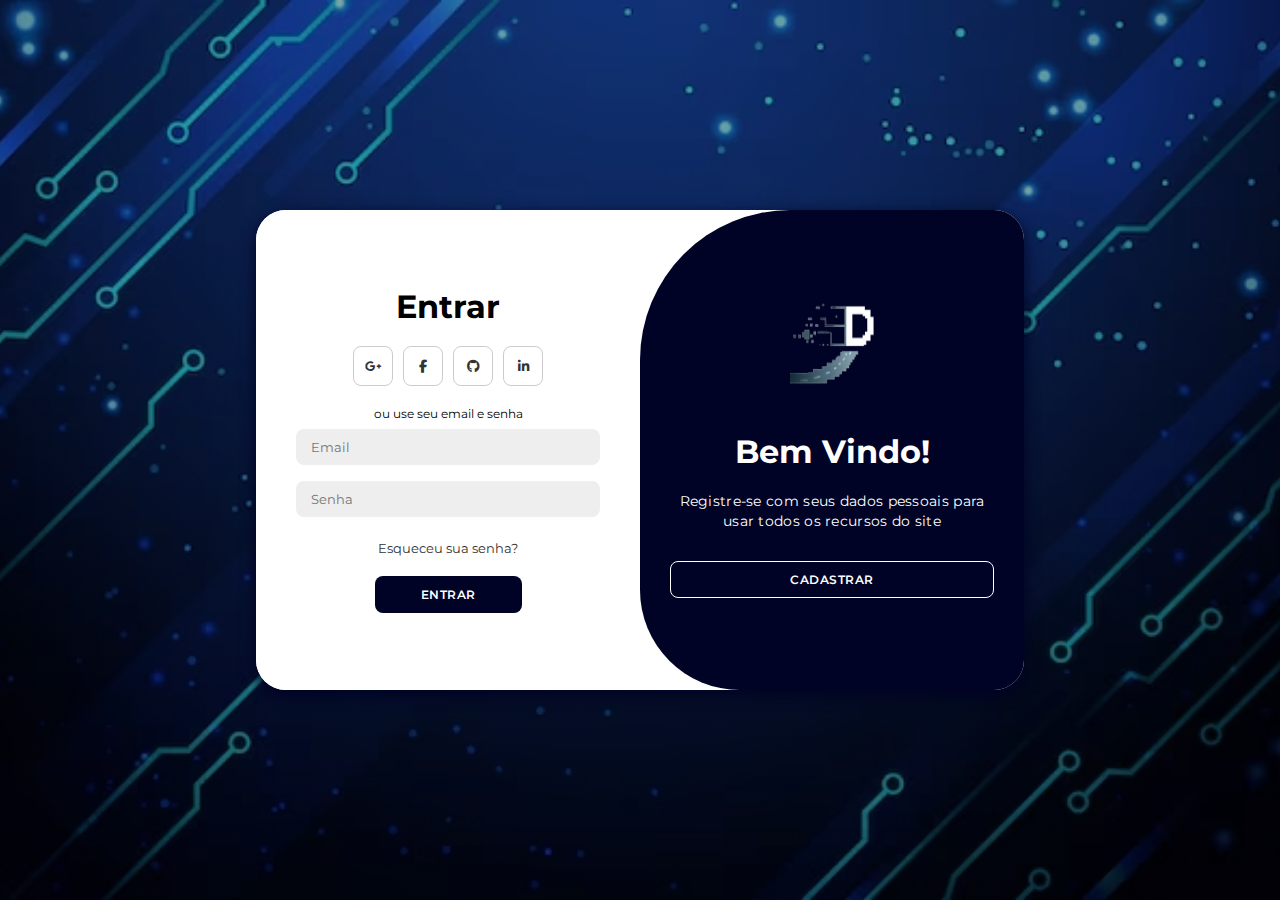
<file: LoginCadastro/login.html>
<!DOCTYPE html>
<html lang="pt-br">
<head>
    <meta charset="UTF-8">
    <meta name="viewport" content="width=device-width, initial-scale=1.0">
        <link rel="stylesheet" href="https://cdnjs.cloudflare.com/ajax/libs/font-awesome/6.4.2/css/all.min.css">
    <link rel="stylesheet" href="login.css">
    <link rel="shortcut icon" href="img/logoDevance.webp" type="image/x-icon">
    <title>Devance</title>
</head>
<body>

        <div class="container" id="container">
            <div class="form-container sign-up">
                <form>
                    <h1>Criar Conta</h1>
                    <div class="social-icons">
                        <a href="#" class="icon"><i class="fa-brands fa-google-plus-g"></i></i></a>
                        <a href="#" class="icon"><i class="fa-brands fa-facebook-f"></i></i></a>
                        <a href="#" class="icon"><i class="fa-brands fa-github"></i></i></a>
                        <a href="#" class="icon"><i class="fa-brands fa-linkedin-in"></i></i></a>
                    </div>
                    <span>ou use seu email para registrar</span>
                    <input type="text" placeholder="Nome">
                    <input type="email" placeholder="Email">
                    <input type="password" placeholder="Senha">
                    <button>Cadastrar</button>
                </form>
            </div>

            <div class="form-container sign-in">
                <form>
                    <h1>Entrar</h1>
                    <div class="social-icons">
                        <a href="#" class="icon"><i class="fa-brands fa-google-plus-g"></i></i></a>
                        <a href="#" class="icon"><i class="fa-brands fa-facebook-f"></i></i></a>
                        <a href="#" class="icon"><i class="fa-brands fa-github"></i></i></a>
                        <a href="#" class="icon"><i class="fa-brands fa-linkedin-in"></i></i></a>
                    </div>
                    <span>ou use seu email e senha</span>
                    <input type="email" placeholder="Email">
                    <input type="password" placeholder="Senha">
                    <a href="#">Esqueceu sua senha?</a>
                    <button class="btn-entrar">Entrar</button>
                </form>
            </div>
            <div class="toggle-container">
                <div class="toggle">
                    <div class="toggle-panel toggle-left">
                        <img class="imagem" src="img/logoDevance.webp" alt="logo Devance">
                        <h1>Bom vindo de volta!</h1>
                        <p>Entre com os seus dados pessoais</p>
                        <button class="hidden" id="login">Entrar</button>
                    </div>
                    <div class="toggle-panel toggle-right">
                        <img class="imagem" src="img/logoDevance.webp" alt="logo Devance">
                        <h1>Bem Vindo!</h1>
                        <p>Registre-se com seus dados pessoais para usar todos os recursos do site</p>
                        <button class="btn-sign hidden" id="register">Cadastrar</button>
                    </div>
                </div>
            </div>
        </div>




    <script src="script.js"></script>
</body>

</html>

<!--
<!DOCTYPE html>
<html lang="en">

<head>
    <meta charset="UTF-8">
    <meta name="viewport" content="width=device-width, initial-scale=1.0">
    <link rel="stylesheet" href="https://cdnjs.cloudflare.com/ajax/libs/font-awesome/6.4.2/css/all.min.css">
    <link rel="stylesheet" href="style.css">
    <title>Modern Login Page | AsmrProg</title>
</head>

<body>

    <div class="container" id="container">
        <div class="form-container sign-up">
            <form>
                <h1>Create Account</h1>
                <div class="social-icons">
                    <a href="#" class="icon"><i class="fa-brands fa-google-plus-g"></i></a>
                    <a href="#" class="icon"><i class="fa-brands fa-facebook-f"></i></a>
                    <a href="#" class="icon"><i class="fa-brands fa-github"></i></a>
                    <a href="#" class="icon"><i class="fa-brands fa-linkedin-in"></i></a>
                </div>
                <span>or use your email for registeration</span>
                <input type="text" placeholder="Name">
                <input type="email" placeholder="Email">
                <input type="password" placeholder="Password">
                <button>Sign Up</button>
            </form>
        </div>
        <div class="form-container sign-in">
            <form>
                <h1>Sign In</h1>
                <div class="social-icons">
                    <a href="#" class="icon"><i class="fa-brands fa-google-plus-g"></i></a>
                    <a href="#" class="icon"><i class="fa-brands fa-facebook-f"></i></a>
                    <a href="#" class="icon"><i class="fa-brands fa-github"></i></a>
                    <a href="#" class="icon"><i class="fa-brands fa-linkedin-in"></i></a>
                </div>
                <span>or use your email password</span>
                <input type="email" placeholder="Email">
                <input type="password" placeholder="Password">
                <a href="#">Forget Your Password?</a>
                <button>Sign In</button>
            </form>
        </div>
        <div class="toggle-container">
            <div class="toggle">
                <div class="toggle-panel toggle-left">
                    <h1>Welcome Back!</h1>
                    <p>Enter your personal details to use all of site features</p>
                    <button class="hidden" id="login">Sign In</button>
                </div>
                <div class="toggle-panel toggle-right">
                    <h1>Hello, Friend!</h1>
                    <p>Register with your personal details to use all of site features</p>
                    <button class="hidden" id="register">Sign Up</button>
                </div>
            </div>
        </div>
    </div>

    <script src="script.js"></script>
</body>

</html>
-->
</file>
<file: LoginCadastro/login.css>
@import url('https://fonts.googleapis.com/css2?family=Montserrat:ital,wght@0,100..900;1,100..900&display=swap');

*{
    margin: 0;
    padding: 0;
    box-sizing: border-box;
    font-family: 'Montserrat', sans-serif;
}

:root {
    --dark-blue: #000325;
    --blue: #59A5D8;
    --purple: #7010BB;
    --white: #FFFF;
}

body{
    background: linear-gradient(rgba(0, 0, 0, 0.349), rgba(0, 0, 0, 0.345)), 
    url('img/backgroundImage.jpeg') no-repeat center center;
background-size: cover;
    
    display: flex;
    align-items: center;
    justify-content: center;
    flex-direction: column;
    height: 100vh;
}

.container{
    background-color: var(--white);
    border-radius: 30px;
    box-shadow: 30px;
    box-shadow: 0 5px 15px var(--dark-blue);
    position: relative;
    overflow: hidden;
    width: 768px;
    max-width: 100%;
    min-height: 480px;
}

.container p{
    font-size: 14px;
    line-height: 20px;
    letter-spacing: 0.3px;
    margin: 20px 0;  
}

.container span{
    font-size: 12px;
}

.container a{
    color: #333;
    font-size: 13px;
    text-decoration: none;
    margin: 15px 0 10px;
}

.container button{
    background-color: var(--dark-blue);
    color: #fff;
    font-size: 12px;
    padding: 10px 45px;
    border: 1px solid transparent;
    border-radius: 8px;
    font-weight: 600;
    letter-spacing: 0.5px;
    text-transform: uppercase;
    margin-top: 10px;
    cursor: pointer;
    transition: background-color 0.3s ease, box-shadow 0.3s ease, transform 0.3s ease; 
}

.container button:hover {
    background-color: var(--purple); 
    box-shadow: 0px 0px 15px 0px var(--purple); 
    transform: translateY(-1px); 
}

.container button.hidden{
    background-color: transparent;
    border-color: #fff;
}

.container form{
    background-color: #fff;
    display: flex;
    align-items: center;
    justify-content: center;
    flex-direction: column;
    padding: 0 40px;
    height: 100%;
}

.container input{
    background-color: #eee;
    border: none;
    margin: 8px 0;
    padding: 10px 15px;
    font-size: 13px;
    border-radius: 8px;
    width: 100%;
    outline: none;
}

.form-container{
    position: absolute;
    top: 0;
    height: 100%;
    transition: all 0.6s ease-in-out;
}

.sign-in{
    left: 0;
    width: 50%;
    z-index: 2;
}

.container.active .sign-in{
    transform: translateX(100%);
}

.sign-up{
    left: 0;
    width: 50%;
    opacity: 0;
    z-index: 1;
}

.container.active .sign-up{
    transform: translateX(100%);
    opacity: 1;
    z-index: 5;
    animation: move 0.6s;
}

@keyframes move{
    0%, 49.99%{
        opacity: 0;
        z-index: 1;
    }
    50%, 100%{
        opacity: 1;
        z-index: 5;
    }
}

.social-icons{
    margin: 20px 0;
}

.social-icons a{
    border: 1px solid #ccc;
    border-radius: 20%;
    display: inline-flex;
    justify-content: center;
    align-items: center;
    margin: 0 3px;
    width: 40px;
    height: 40px;
}

.toggle-container{
    position: absolute;
    top: 0;
    left: 50%;
    width: 50%;
    height: 100%;
    overflow: hidden;
    transition: all 0.6s ease-in-out;
    border-radius: 150px 0 0 100px;
    z-index: 1000;
}

.container.active .toggle-container{
    transform: translateX(-100%);
    border-radius: 0 150px 100px 0;
}

.toggle{
    background-color: var(--dark-blue);
    height: 100%;
    background: linear-gradient(to right,  var(--dark-blue),  var(--dark-blue));
    color: #fff;
    position: relative;
    left: -100%;
    height: 100%;
    width: 200%;
    transform: translateX(0);
    transition: all 0.6s ease-in-out;  
}

.container.active .toggle{
    transform: translateX(50%);
}

.toggle-panel{
    position: absolute;
    width: 50%;
    height: 100%;
    display: flex;
    justify-content: center;
    flex-direction: column;
    padding: 0 30px;
    text-align: center;
    top: 0;
    transform: translateX(0);
    transition: all 0.6s ease-in-out;
}

.toggle-left{
    transform: translateX(-200px);
}

.container.active .toggle-left{
    transform: translateX(0);
}

.toggle-right{
    right: 0;
    transform: translateX(0);
}

.container.active .toggle-right{
    transform: translateX(200%);
}

.imagem{
    height:90px;
    width: 210px;
    padding-left:120px;
    margin-bottom: 40px;
}
</file>
